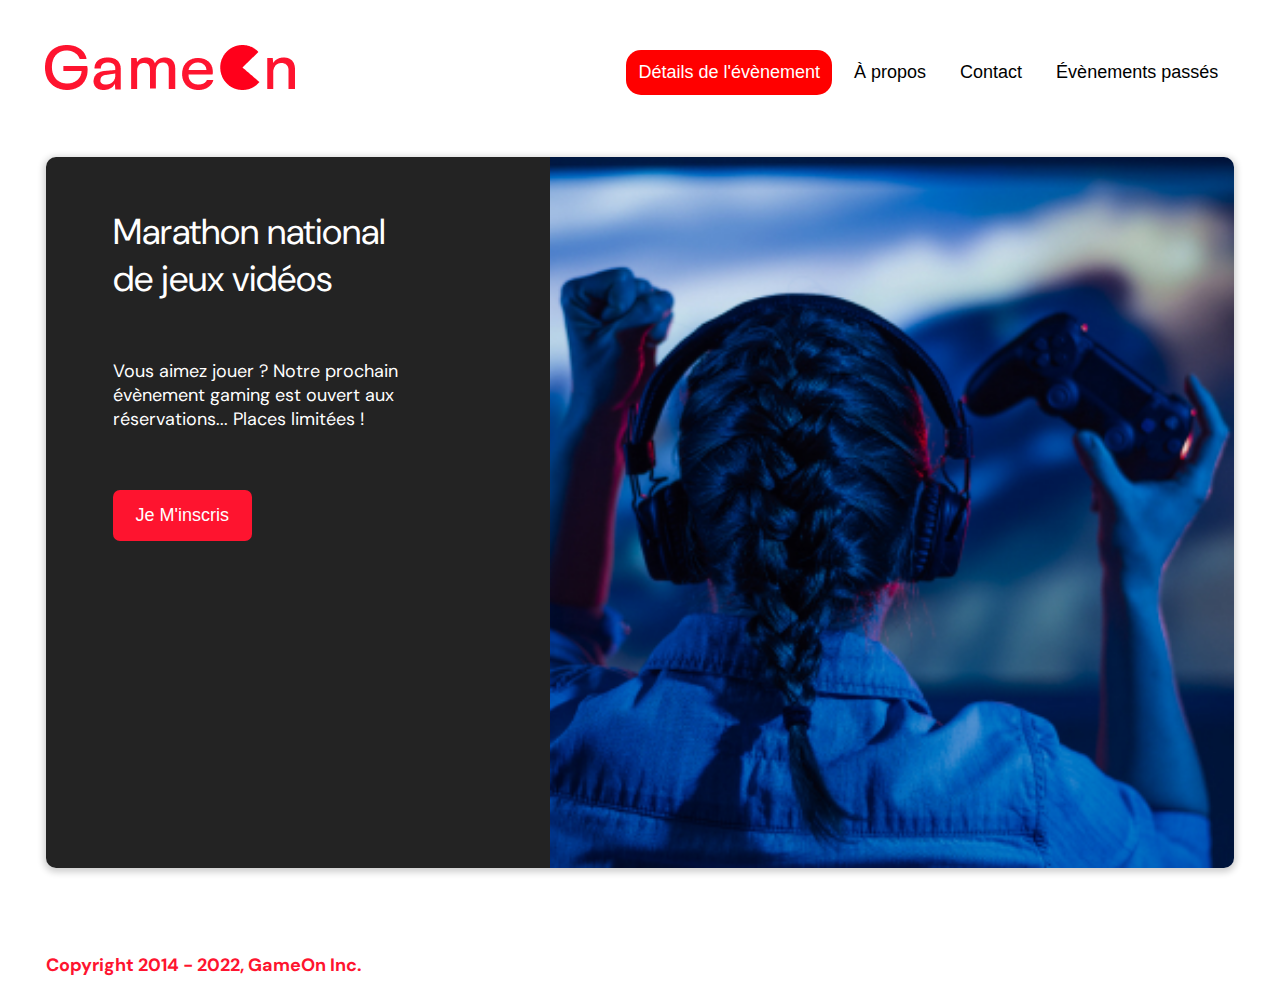
<file: starterOnly/index.html>
<!DOCTYPE html>
<html lang="en">
  <head>
    <meta charset="utf-8" />
    <title>Reservation</title>
    <meta name="viewport" content="width=device-width,initial-scale=1" />
    <link rel="stylesheet" href="modal.css" />
    <link rel="stylesheet" href="https://cdnjs.cloudflare.com/ajax/libs/font-awesome/4.7.0/css/font-awesome.min.css">
    <link
      href="https://fonts.googleapis.com/css?family=DM+Sans"
      rel="stylesheet"
    />
  </head>
  <body>
    <div class="topnav" id="myTopnav">
      <div class="header-logo">
        <img alt="logo" src="Logo.png" />
      </div>
      <div class="main-navbar">
        <a href="#" class="active" ><span>Détails de l'évènement</span></a>
        <a href="#"><span>À propos</span></a>
        <a href="#"><span>Contact</span></a>
        <a href="#"><span>Évènements passés</span></a>
        <a href="javascript:void(0);" class="icon" onclick="editNav()">
          <i class="fa fa-bars"></i>
        </a>
      </div>
    </div>
    <main>
      <div class="hero-section">
        <div class="hero-content">
          <h1 class="hero-headline">
            Marathon national<br>
            de jeux vidéos
          </h1>
          <p class="hero-text">
            Vous aimez jouer ? Notre prochain évènement gaming est ouvert
            aux réservations... Places limitées !
          </p>
          <button class="btn-signup modal-btn">
            je m'inscris
          </button>
        </div>
        <div class="hero-img">
          <img src="./bg_img.jpg" alt="img" />
        </div>
        <button class="btn-signup modal-btn">
          je m'inscris
        </button>
      </div>
    
      <div class="bground">
        <div class="content">
          <span class="close"></span>
          
          <div class="modal-body">
            <div class="valid">
              <h2>Merci pour<br> votre inscription</h2>
              <button class="btn-close">
                fermer
              </button>
            </div>
            <form
              name="reserve"
              action="index.html"
              method="get"
              onsubmit=" event.preventDefault(); validate();"
            >
              <div
                class="formData"
                data-error="Veuillez entrer 2 caractères alphabétiques pour le prénom."
                data-error-visible="false"
                >
                <label for="first">Prénom</label><br>
                <input
                  class="text-control"
                  type="text"
                  id="first"
                  name="first"
                 
                /><br>
              </div>
              <div
                class="formData"
                data-error="Veuillez entrer 2 caractères alphabétiques pour le nom."
                data-error-visible="false"
                >
                <label for="last">Nom</label><br>
                <input
                  class="text-control"
                  type="text"
                  id="last"
                  name="last"
                /><br>
              </div>
              <div
                class="formData"
                data-error="Email non valide, ex:email@company.com"
                data-error-visible="false"
                >
                <label for="email">E-mail</label><br>
                <input
                  class="text-control"
                  type="email"
                  id="email"
                  name="email"
                /><br>
              </div>
              <div
                class="formData"
                data-error="Veuillez entrer une date de naissance passée."
                data-error-visible="false"
                >
                <label for="birthdate">Date de naissance</label><br>
                <input
                  class="text-control"
                  type="date"
                  id="birthdate"
                  name="birthdate"
                /><br>
              </div>
              <div
                class="formData"
                data-error="Veuillez entrer une quantité."
                data-error-visible="false"
                >
                <label for="quantity">À combien de tournois GameOn avez-vous déjà participé ?</label><br>
                <input type="number" class="text-control" id="quantity" name="quantity" min="0" max="99">
              </div>
              <p class="text-label">A quel tournoi souhaitez-vous participer cette année ?</p>
              <div
                class="formData"
                data-error="Veuillez choisir un tournoi."
                data-error-visible="false"
                >
                <input
                  class="checkbox-input"
                  type="radio"
                  id="location1"
                  name="location"
                  value="New York"
                />
                <label class="checkbox-label" for="location1">
                  <span class="checkbox-icon"></span>
                  New York</label
                >
                <input
                  class="checkbox-input"
                  type="radio"
                  id="location2"
                  name="location"
                  value="San Francisco"
                />
                <label class="checkbox-label" for="location2">
                  <span class="checkbox-icon"></span>
                  San Francisco</label
                >
                <input
                  class="checkbox-input"
                  type="radio"
                  id="location3"
                  name="location"
                  value="Seattle"
                />
                <label class="checkbox-label" for="location3">
                  <span class="checkbox-icon"></span>
                  Seattle</label
                >
                <input
                  class="checkbox-input"
                  type="radio"
                  id="location4"
                  name="location"
                  value="Chicago"
                />
                <label class="checkbox-label" for="location4">
                  <span class="checkbox-icon"></span>
                  Chicago</label
                >
                <input
                  class="checkbox-input"
                  type="radio"
                  id="location5"
                  name="location"
                  value="Boston"
                />
                <label class="checkbox-label" for="location5">
                  <span class="checkbox-icon"></span>
                  Boston</label
                >
                <input
                  class="checkbox-input"
                  type="radio"
                  id="location6"
                  name="location"
                  value="Portland"
                />
                <label class="checkbox-label" for="location6">
                  <span class="checkbox-icon"></span>
                  Portland</label
                >
              </div>

              <div
                class="formData"
                data-error="Vous devez accepter les conditions d'utilisation."
                data-error-visible="false"
                >
                <input
                  class="checkbox-input"
                  type="checkbox"
                  id="checkbox1"
                  checked
                />
                <label class="checkbox2-label" for="checkbox1">
                  <span class="checkbox-icon"></span>
                  J'ai lu et accepté les conditions d'utilisation.
                </label>
                <br>
                <input class="checkbox-input" type="checkbox" id="checkbox2" />
                <label class="checkbox2-label" for="checkbox2">
                  <span class="checkbox-icon"></span>
                  Je souhaite être prévenu des prochains évènements.
                </label>
                <br>
              </div>
              <input
                class="btn-submit"
                type="submit"
                value="C'est parti"
              />
            </form>
          </div>
        </div>
      </div>
    </main>
    <footer>
      <p class="copyrights">
        Copyright 2014 - 2022, GameOn Inc.
      </p>
    </footer>
    <script src="modal.js"></script>
  </body>
</html>
</file>
<file: starterOnly/modal.css>
:root {
  --font-default: "DM Sans", Arial, Helvetica, sans-serif;
  --font-slab: var(--font-default);
  --modal-duration: 0.8s;
  /*pour test*/
  --transp: rgba(255, 255, 255, 0);
}
* {
  box-sizing: border-box;
  margin: 0;
  padding: 0;
}

/* Landing Page */
html {
  font-size: 18px;
}

body {
  font-size: 100%;
  margin: 0 auto;
  display: flex;
  flex-direction: column;
  font-family: var(--font-default);
  max-width: 1300px;
}

@media screen and (max-width: 768px) {
  body {
    font-size: 62.5%;
  }
}

form {
  display: block;
}

p {
  margin-bottom: 0;
  padding: 0.5vw;
}

img {
  padding-right: 1rem;
  max-height: 93vh;
}

.topnav {
  overflow: hidden;
  margin: 3.5%;
}
.header-logo {
  float: left;
  padding-bottom: 1vh;
}
.main-navbar {
  float: right;
}

.topnav a {
  float: left;
  display: block;
  color: #000000;
  text-align: center;
  padding: 12px 12px;
  margin: 5px;
  text-decoration: none;
  font-size: 1rem;
  font-family: Roboto, sans-serif;
}

.topnav a.icon {
  color: red;
}

.topnav a:hover {
  background-color: #ff0000;
  color: #ffffff;
  border-radius: 15px;
}

.topnav a.active {
  background-color: #ff0000;
  color: #ffffff;
  border-radius: 15px;
}

.topnav .icon {
  display: none;
}

@media screen and (max-width: 768px) {
  .topnav {
    font-size: 65%;
  }
  .topnav a {
    display: none;
  }
  .topnav a.icon {
    float: right;
    display: block;
  }

  .header-logo {
    width: 50%;
    margin-left: 2rem;
  }
  .header-logo img {
    width: 80%;
    padding-top: 2.8vh;
  }
}

@media screen and (max-width: 768px) {
  .topnav.responsive {
    position: relative;
  }
  .topnav.responsive .icon {
    position: absolute;
    right: 0;
    top: 0;
  }
  .topnav.responsive a {
    float: none;
    display: block;
    text-align: left;
  }
}

@media screen and (max-width: 540px) {
  .topnav a {
    display: none;
  }
  .topnav a.icon {
    float: right;
    display: block;
    margin-top: -15px;
  }
}

main {
  font-size: 100%;
  font-weight: bolder;
  color: black;
  padding-top: 0.5vw;
  padding-left: 2vw;
  padding-right: 2vw;
  margin: 1px 20px 15px;
  border-radius: 2rem;
  text-align: justify;
}

.modal-btn {
  font-size: 145%;
  background: #fe142f;
  display: flex;
  margin: auto;
  padding: 2em;
  color: #fff;
  padding: 0.75rem 2.5rem;
  border-radius: 1rem;
  cursor: pointer;
}

.modal-btn:hover {
  background: #3876ac;
}

.footer {
  margin: 20px;
  padding: 10px;
  font-family: var(--font-slab);
}

/* Modal form */

.button {
  background: #fe142f;
  margin-top: 0.5em;
  padding: 1em;
  color: #fff;
  border-radius: 15px;
  cursor: pointer;
  font-size: 1rem;
}

.button:hover {
  background: #3876ac;
}

.smFont {
  font-size: 1rem;
}

.bground {
  display: none;
  position: fixed;
  z-index: 1;
  left: 0;
  top: 0;
  width: 100%;
  height: 100%;
  overflow: auto;
  background-color: rgba(26, 39, 156, 0.4);
}

.content {
  margin: 0 auto;
  width: 100%;
  height: 97%;
  max-width: 500px;
  animation-name: modalopen;
  animation-duration: var(--modal-duration);
  background: #232323;
  border-radius: 10px;
  overflow: hidden;
  position: relative;
  color: #fff;
  margin-top: 10px;
}

.modal-body {
  padding: 15px 8%;
  margin: 15px auto;
}

.valid {
  padding: 80% 20% 8%;
  text-align: center;
  display: none;
}

.valid h2 {
  margin-bottom: 145%;
}

label {
  font-family: var(--font-default);
  font-size: 1rem;
  font-weight: normal;
  display: inline-block;
  margin-bottom: 0.6rem;
}
input {
  padding: 0.4rem;
  border: 0.8px solid #ccc;
  outline: none;
}
.text-control {
  margin: 0;
  padding: 0.4rem;
  width: 100%;
  border-radius: 1vh;
  font-size: 1.2rem;
  height: 3rem;
}
.formData[data-error]::after {
  content: attr(data-error);
  font-size: 0.5em;
  color: #e54858;
  display: block;
  margin-top: 0.4rem;
  margin-bottom: 0.4rem;
  text-align: right;
  line-height: 0.3;
  opacity: 0;
  transition: 0.3s;
}
.formData[data-error-visible="true"]::after {
  opacity: 1;
}
.formData[data-error-visible="true"] .text-control {
  border: 2px solid #e54858;
}

.checkbox-label,
.checkbox2-label {
  position: relative;
  margin-left: 2rem;
  font-size: 0.8rem;
  font-weight: normal;
}
.checkbox-label .checkbox-icon,
.checkbox2-label .checkbox-icon {
  display: block;
  width: 20px;
  height: 20px;
  border: 2px solid #279e7a;
  border-radius: 50%;
  text-indent: 29px;
  white-space: nowrap;
  position: absolute;
  left: -30px;
  top: -1px;
  transition: 0.3s;
}
.checkbox-label .checkbox-icon::after,
.checkbox2-label .checkbox-icon::after {
  content: "";
  width: 13px;
  height: 13px;
  background-color: #279e7a;
  border-radius: 50%;
  text-indent: 29px;
  white-space: nowrap;
  position: absolute;
  left: 50%;
  top: 50%;
  transform: translate(-50%, -50%);
  transition: 0.3s;
  opacity: 0;
}
.checkbox-input {
  display: none;
}
.checkbox-input:checked + .checkbox-label .checkbox-icon::after,
.checkbox-input:checked + .checkbox2-label .checkbox-icon::after {
  opacity: 1;
}
.checkbox-input:checked + .checkbox2-label .checkbox-icon {
  background: #279e7a;
}
.checkbox2-label .checkbox-icon {
  border-radius: 4px;
  border: 0;
  background: #c4c4c4;
}
.checkbox2-label .checkbox-icon::after {
  width: 7px;
  height: 4px;
  border-radius: 2px;
  background: transparent;
  border: 2px solid transparent;
  border-bottom-color: #fff;
  border-left-color: #fff;
  transform: rotate(-55deg);
  left: 21%;
  top: 19%;
}

.close,
.close_valid {
  position: absolute;
  right: 15px;
  top: 15px;
  width: 32px;
  height: 32px;
  opacity: 1;
  cursor: pointer;
  transform: scale(0.7);
}
.close:before,
.close:after {
  position: absolute;
  left: 15px;
  content: " ";
  height: 33px;
  width: 3px;
  background-color: #fff;
}
.close:before {
  transform: rotate(45deg);
}
.close:after {
  transform: rotate(-45deg);
}
.btn-submit,
.btn-signup,
.btn-close {
  background: #fe142f;
  display: block;
  margin: 0 auto;
  border-radius: 7px;
  font-size: 1rem;
  padding: 12px 82px;
  color: #fff;
  cursor: pointer;
  border: 0;
}

/* custom select styles */
.custom-select {
  position: relative;
  font-family: Arial;
  font-size: 1.1rem;
  font-weight: normal;
}

.custom-select select {
  display: none;
}
.select-selected {
  background-color: #fff;
}

/* Style the arrow inside the select element: */
.select-selected:after {
  position: absolute;
  content: "";
  top: 10px;
  right: 13px;
  width: 11px;
  height: 11px;
  border: 3px solid transparent;
  border-bottom-color: #f00;
  border-left-color: #f00;
  transform: rotate(-48deg);
  border-radius: 5px 0 5px 0;
}

/* Point the arrow upwards when the select box is open (active): */
.select-selected.select-arrow-active:after {
  transform: rotate(135deg);
  top: 13px;
}

.select-items div,
.select-selected {
  color: #000;
  padding: 11px 16px;
  border: 1px solid transparent;
  border-color: transparent transparent rgba(0, 0, 0, 0.1) transparent;
  cursor: pointer;
  border-radius: 8px;
  height: 48px;
}

/* Style items (options): */
.select-items {
  position: absolute;
  background-color: #fff;
  top: 89%;
  left: 0;
  right: 0;
  z-index: 99;
}

/* Hide the items when the select box is closed: */
.select-hide {
  display: none;
}

.select-items div:hover,
.same-as-selected {
  background-color: rgba(0, 0, 0, 0.1);
}
/* custom select end */
.text-label {
  font-weight: normal;
  font-size: 1rem;
}
.hero-section {
  max-height: 93vh;
  border-radius: 10px;
  display: grid;
  grid-template-columns: repeat(12, 1fr);
  overflow: hidden;
  box-shadow: 0 2px 7px 2px rgba(0, 0, 0, 0.2);
  margin-bottom: 10px;
}
.hero-content {
  padding: 51px 67px;
  grid-column: span 4;
  background: #232323;
  color: #fff;
  position: relative;
  text-align: left;
  min-width: 424px;
}
.hero-content::after {
  content: "";
  width: 100%;
  height: 100%;
  background: #232323;
  position: absolute;
  right: -80px;
  top: 0;
}
.hero-content > * {
  position: relative;
  z-index: 1;
}
.hero-headline {
  font-size: 2rem;
  font-weight: normal;
  white-space: nowrap;
}

@media screen and (min-width: 1300px) {
  .hero-headline {
    font-size: 5rem;
  }
}

.hero-text {
  width: 130%;
  font-weight: normal;
  margin-top: 57px;
  padding: 0;
}
.btn-signup {
  outline: none;
  text-transform: capitalize;
  font-size: 1rem;
  padding: 15px 23px;
  margin: 0;
  margin-top: 59px;
}
.hero-img {
  grid-column: span 8;
}
.hero-img img {
  width: 100%;
  height: 100%;
  display: block;
  padding: 0;
}
.copyrights {
  color: #fe142f;
  padding: 0;
  font-size: 1rem;
  margin: 60px 0 30px;
  font-weight: bolder;
}
.hero-section > .btn-signup {
  display: none;
}
footer {
  padding: 0 2vw;
  margin: 0 20px;
}
@media screen and (max-width: 768px) {
  main {
    padding-left: unset;
    padding-right: unset;
  }

  .topnav {
    margin: unset;
    padding-right: 3.5%;
    padding-top: 1.5vh;
  }

  .topnav a.icon {
    margin-top: 5px;
  }
  .hero-section {
    display: block;
    box-shadow: unset;
    min-height: unset;
  }
  .hero-content {
    background: #fff;

    color: #000;
    padding: 0vh 1vh;
    min-width: unset;
    margin-bottom: 4.8vh;
  }
  .hero-content::after {
    content: unset;
  }
  .hero-content .btn-signup {
    display: none;
  }
  .hero-headline {
    font-size: 2rem;
    white-space: normal;
  }
  .hero-text {
    width: unset;
    font-size: 0.65rem;
    margin-top: 3vh;
    padding-right: 4vw;
  }
  .hero-img img {
    border-radius: 10px;
    margin: 3.3vh 2vw;
    width: 95.6%;
    height: auto;
  }
  .hero-section > .btn-signup {
    display: block;
    margin-top: 4.5vh;
    margin-left: 26vw;
    padding: 0.8vh 8vw;
    font-size: 0.8rem;
  }

  .bground {
    top: 3.5rem;
    background-color: rgba(26, 39, 156, 0.4);
  }

  .content {
    margin: 0 auto;
  }

  label {
    font-size: 3.5vw;
    margin-bottom: 1.5vw;
  }

  .text-control {
    font-size: 4vw;
    height: 5vh;
  }

  .formData[data-error]::after {
    font-size: 2.8vw;
  }

  .text-label {
    font-size: 3.5vw;
  }

  .checkbox-label .checkbox-icon,
  .checkbox2-label .checkbox-icon {
    display: block;
    width: 5vw;
    height: 5vw;
  }

  .checkbox-label,
  .checkbox2-label {
    font-size: 3vw;
  }

  .valid {
    padding: 85% 20%;
  }

  .valid h2 {
    margin-bottom: 96%;
  }

  .valid button {
    font-size: 4vw;
    padding: 3vw 15vw;
  }

  .copyrights {
    text-align: center;
    margin: 0px auto;
    font-size: 1rem;
  }

  footer {
    margin-bottom: 0.5vh;
  }
}

@media screen and (max-width: 1900px) {
  .bground {
    overflow-y: initial !important;
  }
  .modal-body {
    height: 80vh;
    overflow-y: auto;
  }

  .valid h2 {
    margin-bottom: 100%;
  }
}

@keyframes modalopen {
  from {
    opacity: 0;
    transform: translateY(-150px);
  }
  to {
    opacity: 1;
  }
}
</file>
